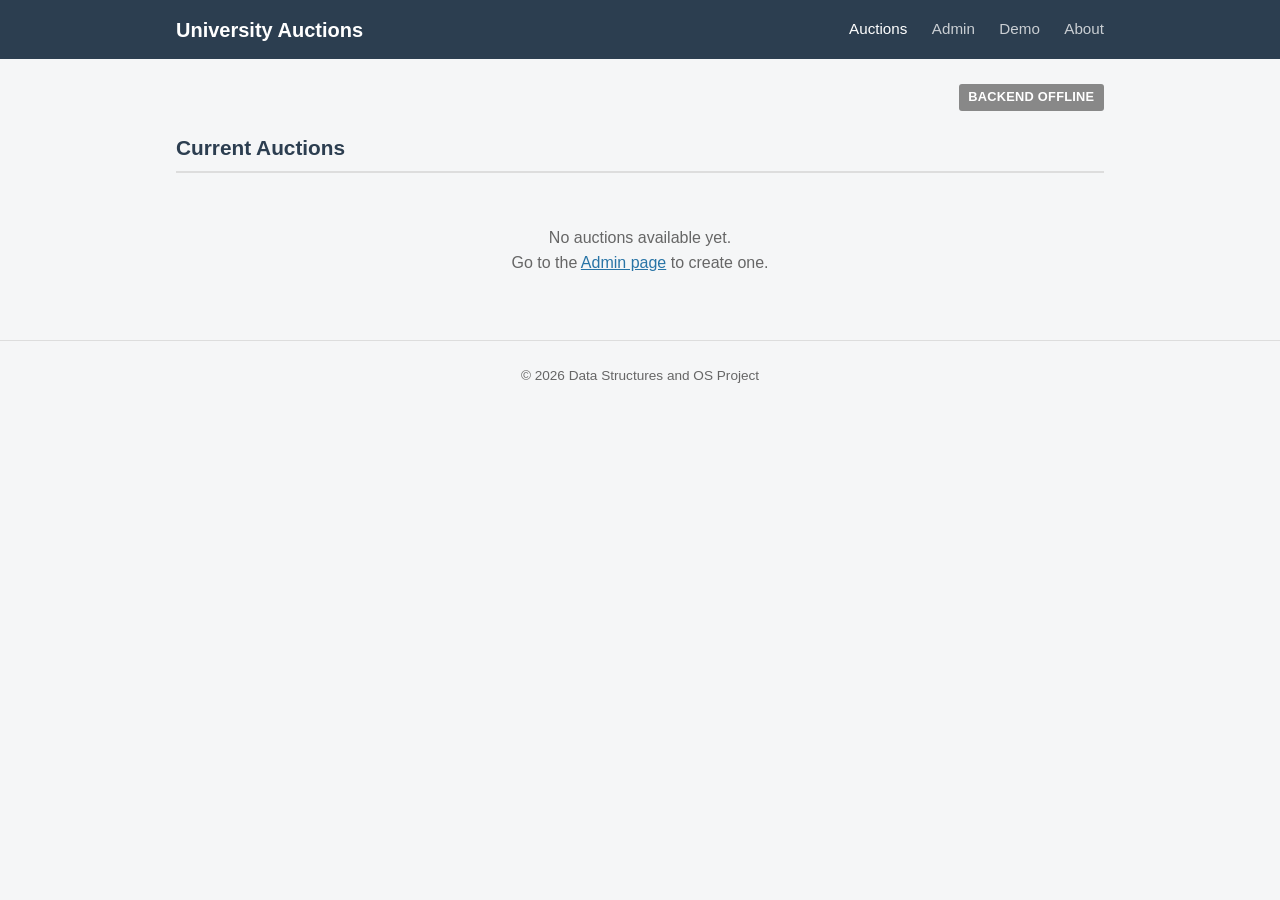
<file: frontend/index.html>
<!DOCTYPE html>
<html lang="en">
<head>
    <meta charset="UTF-8">
    <meta name="viewport" content="width=device-width, initial-scale=1.0">
    <title>Online Auction System</title>
    <link rel="stylesheet" href="css/style.css">
</head>
<body>
    <header>
        <div class="container header-container">
            <a href="index.html" class="site-title">University Auctions</a>
            <nav>
                <a href="index.html" class="active">Auctions</a>
                <a href="admin.html">Admin</a>
                <a href="demo.html">Demo</a>
                <a href="about.html">About</a>
            </nav>
        </div>
    </header>

    <main class="container">
        <section class="status-banner">
            <span id="api-status" class="badge">Checking system status...</span>
        </section>

        <h2>Current Auctions</h2>

        <div id="auction-list" class="auction-grid">
            <p>Loading auctions...</p>
        </div>
    </main>

    <footer>
        <div class="container">
            <p>&copy; 2026 Data Structures and OS Project</p>
        </div>
    </footer>

    <script src="js/api.js"></script>
    <script src="js/app.js"></script>
</body>
</html>
</file>
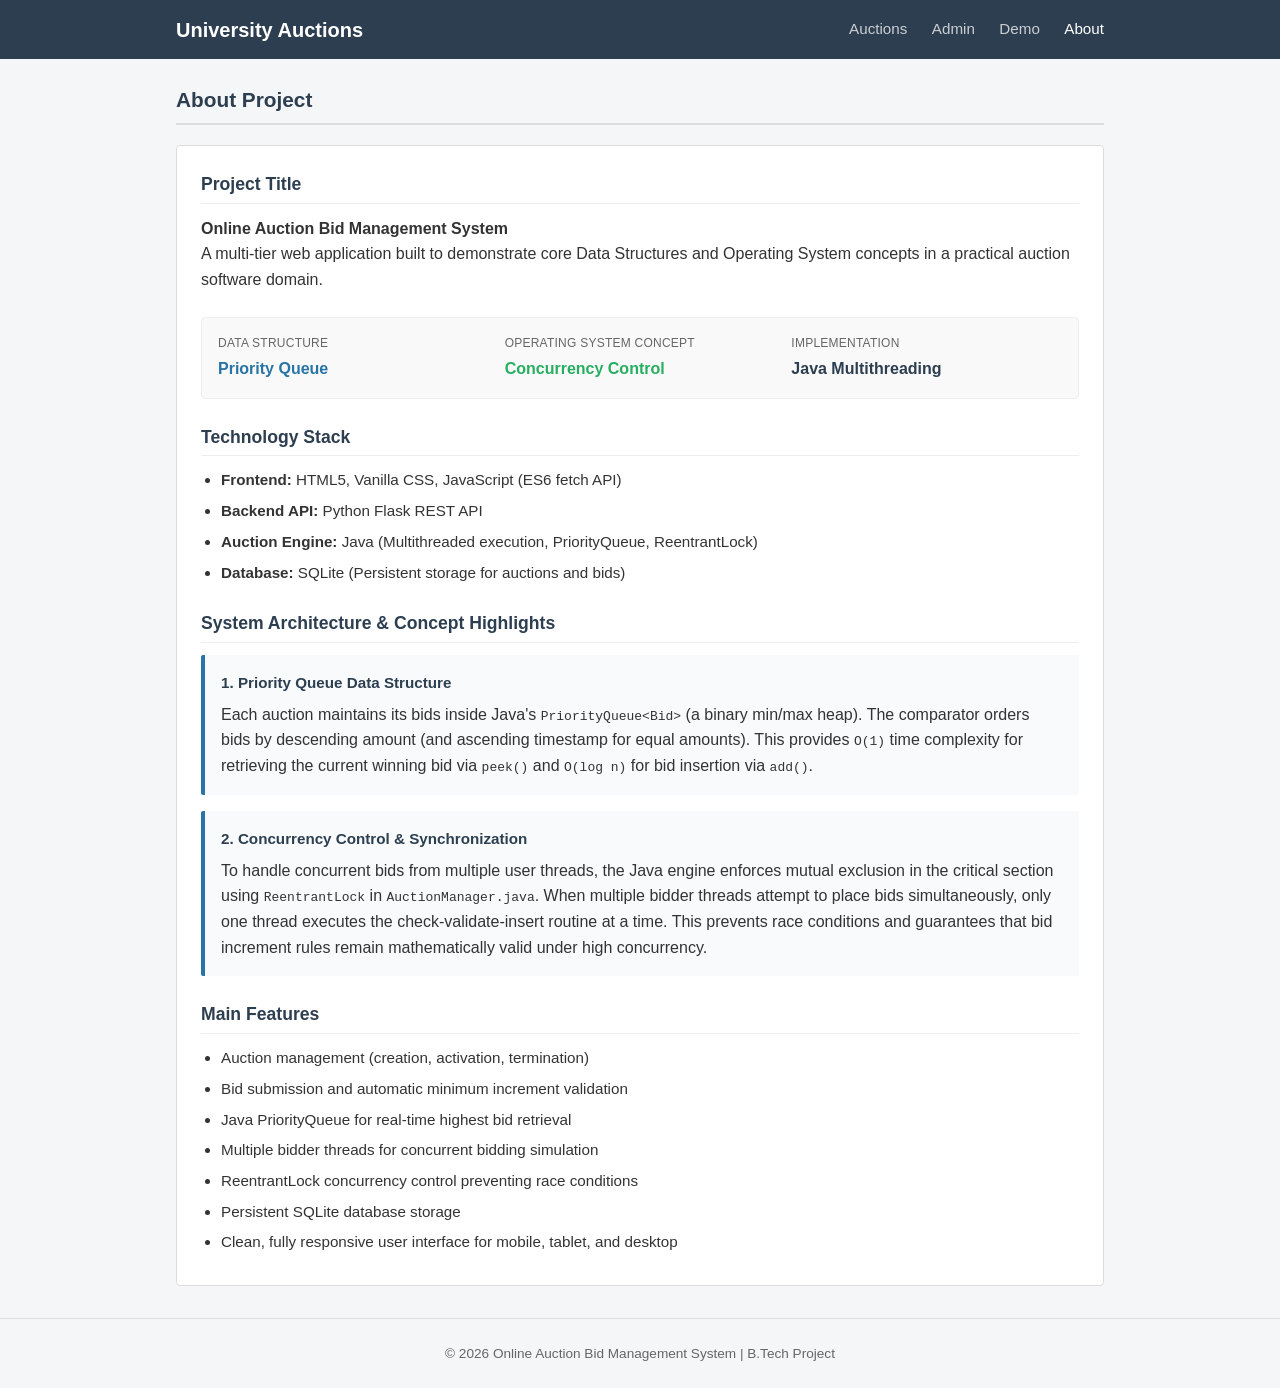
<file: frontend/about.html>
<!DOCTYPE html>
<html lang="en">
<head>
    <meta charset="UTF-8">
    <meta name="viewport" content="width=device-width, initial-scale=1.0">
    <title>About Project — Online Auction Bid Management System</title>
    <link rel="stylesheet" href="css/style.css">
</head>
<body>
    <header>
        <div class="container header-container">
            <a href="index.html" class="site-title">University Auctions</a>
            <nav>
                <a href="index.html">Auctions</a>
                <a href="admin.html">Admin</a>
                <a href="demo.html">Demo</a>
                <a href="about.html" class="active">About</a>
            </nav>
        </div>
    </header>

    <main class="container">
        <h2>About Project</h2>

        <div class="about-card">
            <div class="about-section">
                <h3>Project Title</h3>
                <p><strong>Online Auction Bid Management System</strong></p>
                <p class="text-muted">A multi-tier web application built to demonstrate core Data Structures and Operating System concepts in a practical auction software domain.</p>
            </div>

            <div class="info-grid" style="margin: 1.5rem 0;">
                <div class="info-item">
                    <span class="info-label">Data Structure</span>
                    <span class="info-value" style="color: var(--accent-color);">Priority Queue</span>
                </div>
                <div class="info-item">
                    <span class="info-label">Operating System Concept</span>
                    <span class="info-value" style="color: var(--success-color);">Concurrency Control</span>
                </div>
                <div class="info-item">
                    <span class="info-label">Implementation</span>
                    <span class="info-value" style="color: var(--primary-color);">Java Multithreading</span>
                </div>
            </div>

            <div class="about-section">
                <h3>Technology Stack</h3>
                <ul class="about-tech-list">
                    <li><strong>Frontend:</strong> HTML5, Vanilla CSS, JavaScript (ES6 fetch API)</li>
                    <li><strong>Backend API:</strong> Python Flask REST API</li>
                    <li><strong>Auction Engine:</strong> Java (Multithreaded execution, PriorityQueue, ReentrantLock)</li>
                    <li><strong>Database:</strong> SQLite (Persistent storage for auctions and bids)</li>
                </ul>
            </div>

            <div class="about-section" style="margin-top: 1.5rem;">
                <h3>System Architecture & Concept Highlights</h3>
                <div class="about-highlight-box">
                    <h4>1. Priority Queue Data Structure</h4>
                    <p>
                        Each auction maintains its bids inside Java's <code>PriorityQueue&lt;Bid&gt;</code> (a binary min/max heap).
                        The comparator orders bids by descending amount (and ascending timestamp for equal amounts).
                        This provides <code>O(1)</code> time complexity for retrieving the current winning bid via <code>peek()</code>
                        and <code>O(log n)</code> for bid insertion via <code>add()</code>.
                    </p>
                </div>

                <div class="about-highlight-box" style="margin-top: 1rem;">
                    <h4>2. Concurrency Control & Synchronization</h4>
                    <p>
                        To handle concurrent bids from multiple user threads, the Java engine enforces mutual exclusion in the critical section using <code>ReentrantLock</code> in <code>AuctionManager.java</code>.
                        When multiple bidder threads attempt to place bids simultaneously, only one thread executes the check-validate-insert routine at a time.
                        This prevents race conditions and guarantees that bid increment rules remain mathematically valid under high concurrency.
                    </p>
                </div>
            </div>

            <div class="about-section" style="margin-top: 1.5rem;">
                <h3>Main Features</h3>
                <ul class="about-feature-list">
                    <li>Auction management (creation, activation, termination)</li>
                    <li>Bid submission and automatic minimum increment validation</li>
                    <li>Java PriorityQueue for real-time highest bid retrieval</li>
                    <li>Multiple bidder threads for concurrent bidding simulation</li>
                    <li>ReentrantLock concurrency control preventing race conditions</li>
                    <li>Persistent SQLite database storage</li>
                    <li>Clean, fully responsive user interface for mobile, tablet, and desktop</li>
                </ul>
            </div>
        </div>
    </main>

    <footer>
        <div class="container">
            <p>&copy; 2026 Online Auction Bid Management System | B.Tech Project</p>
        </div>
    </footer>
</body>
</html>
</file>
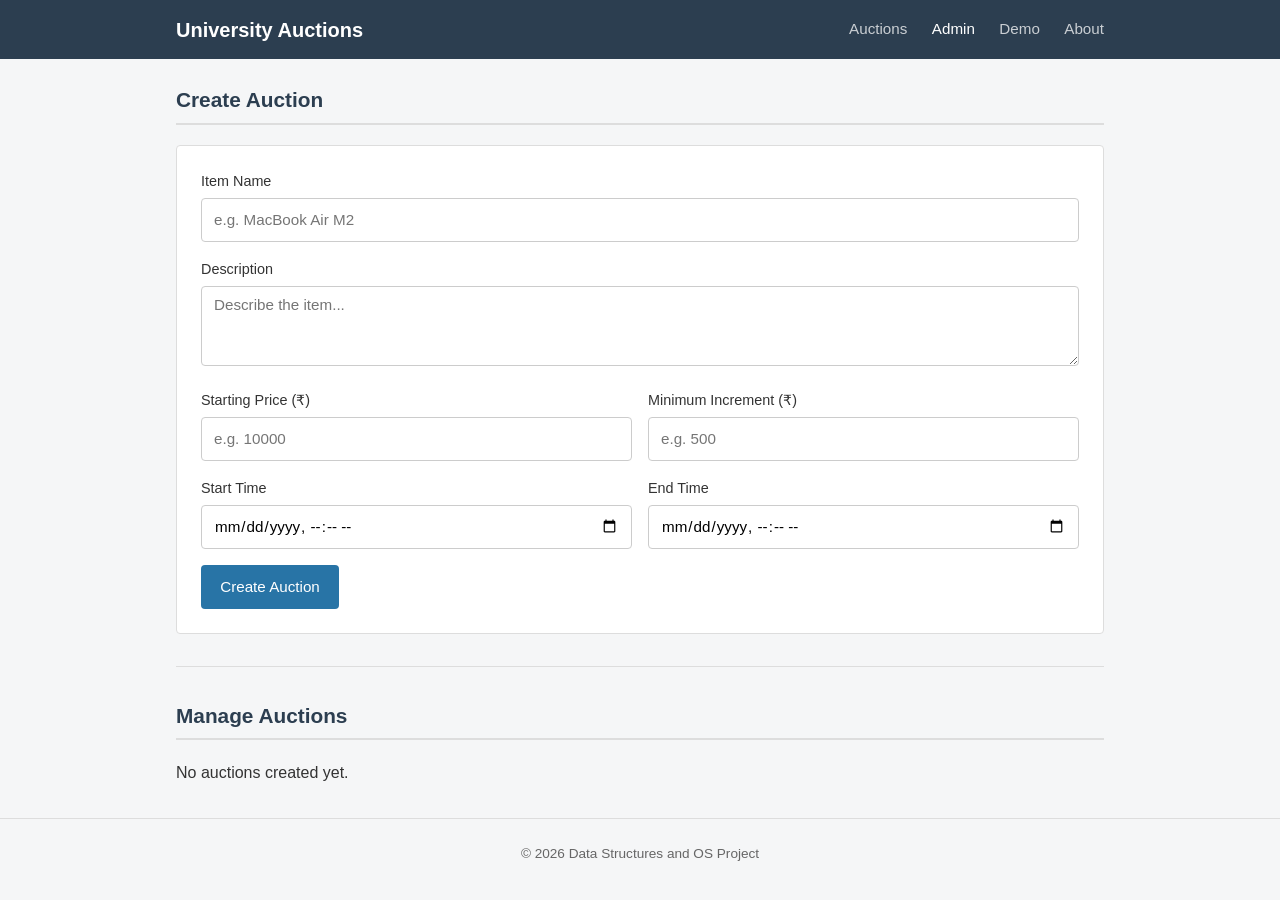
<file: frontend/admin.html>
<!DOCTYPE html>
<html lang="en">
<head>
    <meta charset="UTF-8">
    <meta name="viewport" content="width=device-width, initial-scale=1.0">
    <title>Admin — Create Auction</title>
    <link rel="stylesheet" href="css/style.css">
</head>
<body>
    <header>
        <div class="container header-container">
            <a href="index.html" class="site-title">University Auctions</a>
            <nav>
                <a href="index.html">Auctions</a>
                <a href="admin.html" class="active">Admin</a>
                <a href="demo.html">Demo</a>
                <a href="about.html">About</a>
            </nav>
        </div>
    </header>

    <main class="container">
        <h2>Create Auction</h2>

        <div id="form-message"></div>

        <form id="create-auction-form" class="auction-form">
            <div class="form-group">
                <label for="item-title">Item Name</label>
                <input type="text" class="form-input" id="item-title" placeholder="e.g. MacBook Air M2" required>
            </div>

            <div class="form-group">
                <label for="item-desc">Description</label>
                <textarea class="form-input" id="item-desc" rows="3" placeholder="Describe the item..." required></textarea>
            </div>

            <div class="form-row">
                <div class="form-group">
                    <label for="starting-price">Starting Price (₹)</label>
                    <input type="number" class="form-input" id="starting-price" min="1" step="1" placeholder="e.g. 10000" required>
                </div>
                <div class="form-group">
                    <label for="min-increment">Minimum Increment (₹)</label>
                    <input type="number" class="form-input" id="min-increment" min="1" step="1" placeholder="e.g. 500" required>
                </div>
            </div>

            <div class="form-row">
                <div class="form-group">
                    <label for="start-time">Start Time</label>
                    <input type="datetime-local" class="form-input" id="start-time" required>
                </div>
                <div class="form-group">
                    <label for="end-time">End Time</label>
                    <input type="datetime-local" class="form-input" id="end-time" required>
                </div>
            </div>

            <button type="submit" class="btn" id="submit-btn">Create Auction</button>
        </form>

        <hr class="section-divider">

        <h2>Manage Auctions</h2>
        <div id="admin-auction-list">
            <p>Loading auctions...</p>
        </div>
    </main>

    <footer>
        <div class="container">
            <p>&copy; 2026 Data Structures and OS Project</p>
        </div>
    </footer>

    <script src="js/api.js"></script>
    <script src="js/admin.js"></script>
</body>
</html>
</file>
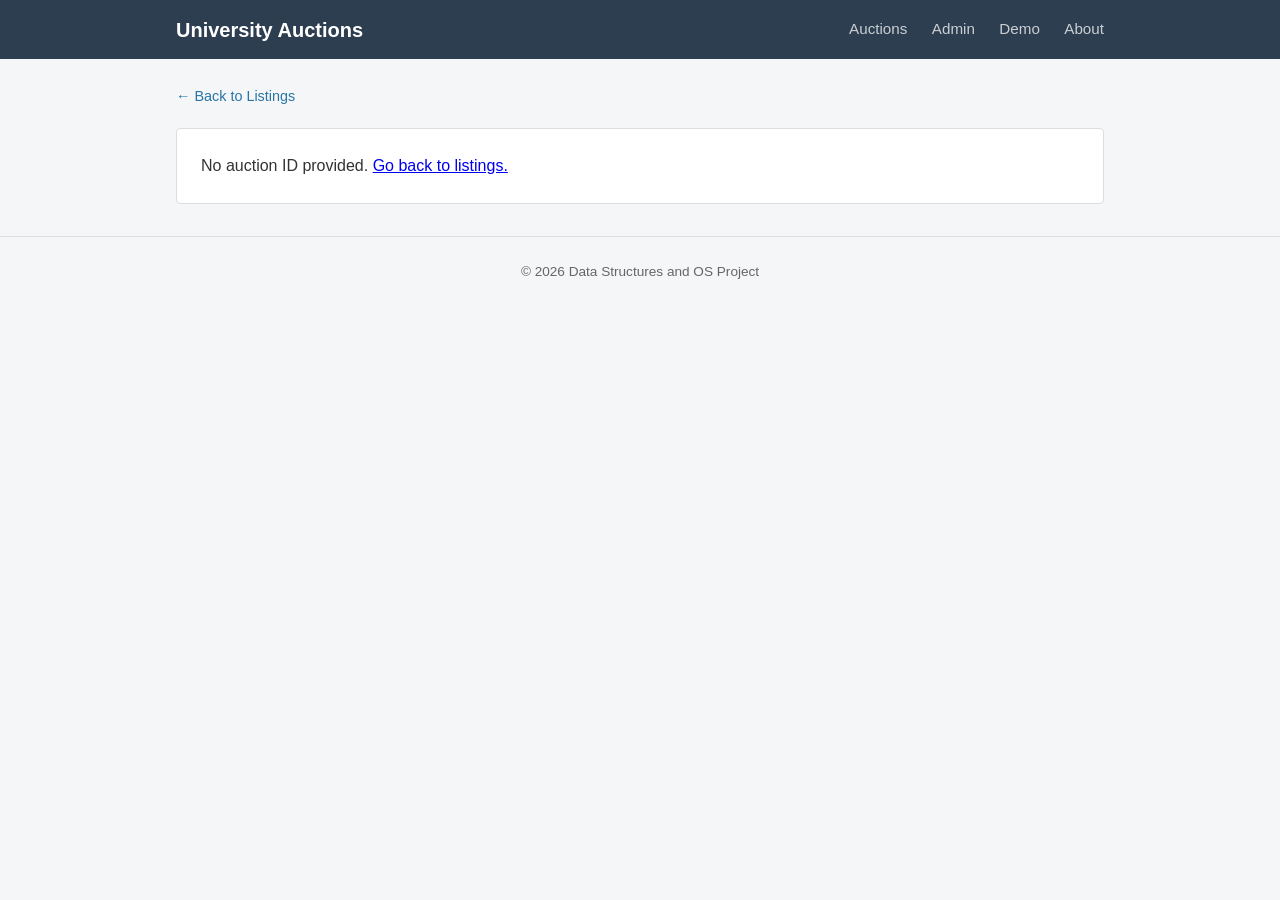
<file: frontend/auction.html>
<!DOCTYPE html>
<html lang="en">
<head>
    <meta charset="UTF-8">
    <meta name="viewport" content="width=device-width, initial-scale=1.0">
    <title>Auction Details</title>
    <link rel="stylesheet" href="css/style.css">
</head>
<body>
    <header>
        <div class="container header-container">
            <a href="index.html" class="site-title">University Auctions</a>
            <nav>
                <a href="index.html">Auctions</a>
                <a href="admin.html">Admin</a>
                <a href="demo.html">Demo</a>
                <a href="about.html">About</a>
            </nav>
        </div>
    </header>

    <main class="container">
        <a href="index.html" class="back-link">&larr; Back to Listings</a>

        <div id="auction-details-container" class="auction-details-card">
            <p>Loading auction details...</p>
        </div>
    </main>

    <footer>
        <div class="container">
            <p>&copy; 2026 Data Structures and OS Project</p>
        </div>
    </footer>

    <script src="js/api.js"></script>
    <script src="js/auction.js"></script>
</body>
</html>
</file>
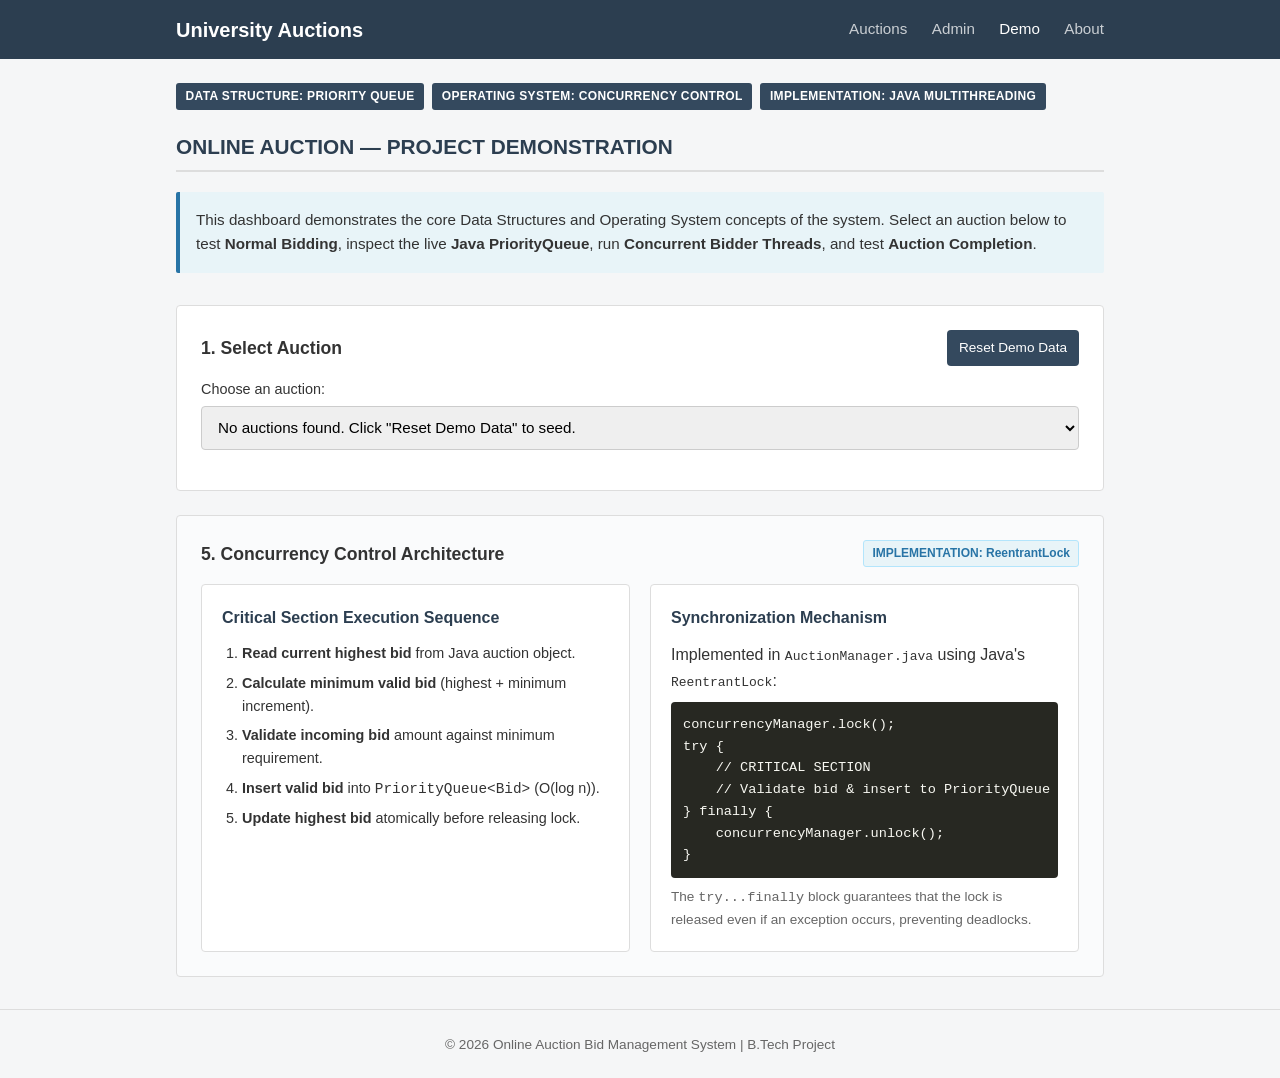
<file: frontend/demo.html>
<!DOCTYPE html>
<html lang="en">
<head>
    <meta charset="UTF-8">
    <meta name="viewport" content="width=device-width, initial-scale=1.0">
    <title>Project Demonstration — Online Auction System</title>
    <link rel="stylesheet" href="css/style.css">
</head>
<body>
    <header>
        <div class="container header-container">
            <a href="index.html" class="site-title">University Auctions</a>
            <nav>
                <a href="index.html">Auctions</a>
                <a href="admin.html">Admin</a>
                <a href="demo.html" class="active">Demo</a>
                <a href="about.html">About</a>
            </nav>
        </div>
    </header>

    <main class="container">
        <div class="academic-badge-bar">
            <span class="academic-badge">DATA STRUCTURE: Priority Queue</span>
            <span class="academic-badge">OPERATING SYSTEM: Concurrency Control</span>
            <span class="academic-badge">IMPLEMENTATION: Java Multithreading</span>
        </div>

        <h2>ONLINE AUCTION — PROJECT DEMONSTRATION</h2>
        <p class="demo-intro">
            This dashboard demonstrates the core Data Structures and Operating System concepts of the system.
            Select an auction below to test <strong>Normal Bidding</strong>, inspect the live <strong>Java PriorityQueue</strong>,
            run <strong>Concurrent Bidder Threads</strong>, and test <strong>Auction Completion</strong>.
        </p>

        <!-- 1. AUCTION SELECTION & STATUS -->
        <div class="demo-card">
            <div class="demo-card-header">
                <h3>1. Select Auction</h3>
                <button class="btn btn-sm btn-secondary" onclick="seedDemoData()">Reset Demo Data</button>
            </div>

            <div class="form-group">
                <label for="auction-select">Choose an auction:</label>
                <select class="form-input" id="auction-select">
                    <option value="">Loading auctions...</option>
                </select>
            </div>

            <div id="auction-info" class="demo-auction-info" style="display:none;"></div>

            <div id="auction-actions" class="demo-action-buttons" style="display:none; margin-top: 0.75rem;">
                <button class="btn btn-sm btn-secondary" id="start-btn" onclick="startCurrentAuction()">Start Auction (Activate)</button>
                <button class="btn btn-sm btn-danger" id="end-btn" onclick="endCurrentAuction()">End Auction (Complete)</button>
            </div>
        </div>

        <!-- 2. NORMAL BIDDING & INCREMENT VALIDATION -->
        <div class="demo-card" id="normal-bidding-section" style="display:none;">
            <h3>2. Normal Bidding & Increment Validation</h3>
            <p class="demo-section-desc">Test manual bid placement and minimum increment rule validation.</p>
            
            <div id="normal-bid-message"></div>

            <div class="bid-form">
                <div class="form-group" style="flex: 1;">
                    <label for="demo-bidder-name">Bidder Name</label>
                    <input type="text" class="form-input" id="demo-bidder-name" value="Ashish" placeholder="Enter name">
                </div>
                <div class="form-group" style="flex: 1;">
                    <label for="demo-bid-amount">Bid Amount (₹)</label>
                    <input type="number" class="form-input" id="demo-bid-amount" placeholder="Amount">
                </div>
                <button class="btn" id="place-bid-btn" onclick="placeNormalBid()">Place Bid</button>
            </div>
        </div>

        <!-- 3. PRIORITY QUEUE DEMONSTRATION -->
        <div class="demo-card" id="priority-queue-section" style="display:none;">
            <div class="demo-card-header">
                <h3>3. Priority Queue Demonstration</h3>
                <span class="academic-label">DATA STRUCTURE: Priority Queue</span>
            </div>
            <p class="demo-section-desc">
                The bids below are stored in Java's <code>PriorityQueue&lt;Bid&gt;</code> engine.
                The <strong>highest bid always has the highest priority</strong> (O(1) retrieval via <code>peek()</code>).
            </p>

            <div id="priority-queue-container">
                <p class="no-bids">Select an auction to view its priority queue.</p>
            </div>
        </div>

        <!-- 4. CONCURRENT BIDDING SIMULATION -->
        <div class="demo-card" id="concurrency-section" style="display:none;">
            <div class="demo-card-header">
                <h3>4. Concurrent Bidding Simulation</h3>
                <span class="academic-label">OPERATING SYSTEM: Concurrency Control</span>
            </div>
            <p class="demo-section-desc">
                Simulate multiple Java bidder threads submitting bids simultaneously to test thread synchronization and race condition prevention.
            </p>

            <div class="form-group">
                <label for="thread-count">Number of Bidder Threads:</label>
                <select class="form-input" id="thread-count">
                    <option value="3">3 Threads</option>
                    <option value="5" selected>5 Threads</option>
                    <option value="10">10 Threads</option>
                    <option value="15">15 Threads</option>
                    <option value="20">20 Threads</option>
                </select>
            </div>

            <div id="bidder-inputs"></div>

            <div class="demo-action-buttons" style="margin-top: 1rem;">
                <button class="btn btn-sm btn-secondary" onclick="generateBidders()">Reset Planned Bids</button>
                <button class="btn" id="run-simulation-btn" onclick="runSimulation()">Run Concurrent Simulation</button>
            </div>

            <div id="demo-message" style="margin-top: 1rem;"></div>

            <!-- SIMULATION RESULTS -->
            <div id="demo-results" style="display:none; margin-top: 1.5rem;">
                <h4>Simulation Results</h4>
                <div id="results-list"></div>
                <div id="results-summary"></div>
            </div>
        </div>

        <!-- 5. CONCURRENCY CONTROL EXPLANATION -->
        <div class="demo-card demo-explanation-card">
            <div class="demo-card-header">
                <h3>5. Concurrency Control Architecture</h3>
                <span class="academic-label">IMPLEMENTATION: ReentrantLock</span>
            </div>

            <div class="explanation-grid">
                <div class="explanation-box">
                    <h4>Critical Section Execution Sequence</h4>
                    <ol class="explanation-list">
                        <li><strong>Read current highest bid</strong> from Java auction object.</li>
                        <li><strong>Calculate minimum valid bid</strong> (highest + minimum increment).</li>
                        <li><strong>Validate incoming bid</strong> amount against minimum requirement.</li>
                        <li><strong>Insert valid bid</strong> into <code>PriorityQueue&lt;Bid&gt;</code> (O(log n)).</li>
                        <li><strong>Update highest bid</strong> atomically before releasing lock.</li>
                    </ol>
                </div>

                <div class="explanation-box">
                    <h4>Synchronization Mechanism</h4>
                    <p>
                        Implemented in <code>AuctionManager.java</code> using Java's <code>ReentrantLock</code>:
                    </p>
                    <pre class="code-snippet"><code>concurrencyManager.lock();
try {
    // CRITICAL SECTION
    // Validate bid & insert to PriorityQueue
} finally {
    concurrencyManager.unlock();
}</code></pre>
                    <p style="margin-top: 0.5rem; font-size: 0.85rem; color: var(--text-muted);">
                        The <code>try...finally</code> block guarantees that the lock is released even if an exception occurs, preventing deadlocks.
                    </p>
                </div>
            </div>
        </div>
    </main>

    <footer>
        <div class="container">
            <p>&copy; 2026 Online Auction Bid Management System | B.Tech Project</p>
        </div>
    </footer>

    <script src="js/api.js"></script>
    <script src="js/demo.js"></script>
</body>
</html>
</file>
<file: frontend/css/style.css>
/* ==========================================
   Online Auction Bid Management System
   Clean, practical CSS — no unnecessary decoration
   ========================================== */

:root {
    --primary-color: #2c3e50;
    --secondary-color: #34495e;
    --accent-color: #2874a6;
    --background-color: #f5f6f7;
    --text-color: #333333;
    --text-muted: #666666;
    --border-color: #ddd;
    --card-bg: #ffffff;
    --success-color: #27ae60;
    --danger-color: #c0392b;
    --warning-color: #d4a017;
    --info-color: #2874a6;
}

/* Reset */
*, *::before, *::after {
    box-sizing: border-box;
    margin: 0;
    padding: 0;
}

body {
    font-family: -apple-system, BlinkMacSystemFont, "Segoe UI", Roboto, Helvetica, Arial, sans-serif;
    background-color: var(--background-color);
    color: var(--text-color);
    line-height: 1.6;
    -webkit-text-size-adjust: 100%;
}

.container {
    max-width: 960px;
    margin: 0 auto;
    padding: 0 1rem;
}

/* ==========================================
   Header
   ========================================== */
header {
    background-color: var(--primary-color);
    color: #fff;
    padding: 0.85rem 0;
    margin-bottom: 1.5rem;
}

.header-container {
    display: flex;
    justify-content: space-between;
    align-items: center;
    flex-wrap: wrap;
}

.site-title {
    font-size: 1.25rem;
    font-weight: 600;
    color: #fff;
    text-decoration: none;
}

nav a {
    color: rgba(255, 255, 255, 0.75);
    text-decoration: none;
    margin-left: 1.25rem;
    font-size: 0.95rem;
    padding: 0.4rem 0;
}

nav a:hover,
nav a.active {
    color: #fff;
}

/* ==========================================
   Typography
   ========================================== */
h2 {
    margin-bottom: 1.25rem;
    color: var(--primary-color);
    font-size: 1.3rem;
    border-bottom: 2px solid var(--border-color);
    padding-bottom: 0.4rem;
}

h3 {
    font-size: 1.1rem;
    margin-bottom: 0.75rem;
}

/* ==========================================
   Status Banner
   ========================================== */
.status-banner {
    margin-bottom: 1.25rem;
    text-align: right;
}

/* ==========================================
   Badges
   ========================================== */
.badge {
    display: inline-block;
    padding: 0.2rem 0.6rem;
    border-radius: 3px;
    font-size: 0.8rem;
    font-weight: 600;
    text-transform: uppercase;
    letter-spacing: 0.02em;
}

.badge-active {
    background-color: var(--success-color);
    color: #fff;
}

.badge-upcoming {
    background-color: var(--warning-color);
    color: #fff;
}

.badge-ended {
    background-color: #888;
    color: #fff;
}

/* ==========================================
   Alerts / Messages
   ========================================== */
.alert {
    padding: 0.75rem 1rem;
    border-radius: 4px;
    margin-bottom: 1rem;
    font-size: 0.9rem;
}

.alert-success {
    background-color: #d4edda;
    border: 1px solid #c3e6cb;
    color: #155724;
}

.alert-error {
    background-color: #f8d7da;
    border: 1px solid #f5c6cb;
    color: #721c24;
}

.alert-info {
    background-color: #e3f2fd;
    border: 1px solid #b3e5fc;
    color: #0277bd;
}

/* ==========================================
   Auction Grid / Cards
   ========================================== */
.auction-grid {
    display: grid;
    grid-template-columns: repeat(auto-fill, minmax(280px, 1fr));
    gap: 1.25rem;
}

.card {
    background: var(--card-bg);
    border: 1px solid var(--border-color);
    border-radius: 4px;
    padding: 1.25rem;
    display: flex;
    flex-direction: column;
}

.card-header {
    display: flex;
    justify-content: space-between;
    align-items: flex-start;
    margin-bottom: 0.5rem;
    gap: 0.5rem;
}

.card-header h3 {
    margin-bottom: 0;
    font-size: 1.1rem;
}

.card-desc {
    color: var(--text-muted);
    font-size: 0.9rem;
    margin-bottom: 1rem;
    flex-grow: 1;
}

.card-stats {
    display: flex;
    justify-content: space-between;
    gap: 1rem;
    margin-bottom: 0.75rem;
    padding-top: 0.75rem;
    border-top: 1px solid #eee;
}

.stat {
    display: flex;
    flex-direction: column;
}

.stat-label {
    font-size: 0.75rem;
    color: var(--text-muted);
    text-transform: uppercase;
    letter-spacing: 0.02em;
}

.stat-value {
    font-weight: 600;
    font-size: 1.05rem;
}

.card-meta {
    display: flex;
    flex-direction: column;
    font-size: 0.8rem;
    color: var(--text-muted);
    margin-bottom: 1rem;
    gap: 0.15rem;
}

.empty-state {
    grid-column: 1 / -1;
    text-align: center;
    padding: 2rem;
    color: var(--text-muted);
}

.empty-state a {
    color: var(--accent-color);
}

/* ==========================================
   Buttons
   ========================================== */
.btn {
    display: inline-block;
    background-color: var(--accent-color);
    color: #fff;
    border: none;
    padding: 0.6rem 1.2rem;
    border-radius: 4px;
    cursor: pointer;
    text-decoration: none;
    text-align: center;
    font-size: 0.95rem;
    font-weight: 500;
    min-height: 44px; /* touch target size */
}

.btn:hover {
    opacity: 0.9;
}

.btn:disabled {
    opacity: 0.6;
    cursor: not-allowed;
}

.btn-sm {
    padding: 0.35rem 0.75rem;
    font-size: 0.85rem;
    min-height: 36px;
}

.btn-danger {
    background-color: var(--danger-color);
}

.btn-secondary {
    background-color: var(--secondary-color);
}

/* ==========================================
   Details Page
   ========================================== */
.back-link {
    display: inline-block;
    margin-bottom: 1.25rem;
    text-decoration: none;
    color: var(--accent-color);
    font-size: 0.9rem;
}

.auction-details-card {
    background: var(--card-bg);
    border: 1px solid var(--border-color);
    border-radius: 4px;
    padding: 1.5rem;
}

.details-header {
    display: flex;
    justify-content: space-between;
    align-items: flex-start;
    margin-bottom: 1rem;
    gap: 1rem;
}

.auction-description {
    color: var(--text-muted);
    margin-bottom: 1.5rem;
    line-height: 1.5;
}

/* Info Grid — auction details in a 2-col or 3-col layout */
.info-grid {
    display: grid;
    grid-template-columns: repeat(3, 1fr);
    gap: 1rem;
    margin-bottom: 1.5rem;
    padding: 1rem;
    background: #f9f9f9;
    border-radius: 4px;
    border: 1px solid #eee;
}

.info-item {
    display: flex;
    flex-direction: column;
}

.info-label {
    font-size: 0.75rem;
    color: var(--text-muted);
    text-transform: uppercase;
    letter-spacing: 0.02em;
    margin-bottom: 0.2rem;
}

.info-value {
    font-weight: 600;
    font-size: 1rem;
}

/* ==========================================
   Bidding Section
   ========================================== */
.bidding-section {
    margin-bottom: 1.5rem;
    padding: 1.25rem;
    background-color: #f9f9f9;
    border-radius: 4px;
    border: 1px solid #eee;
}

.bidding-disabled {
    opacity: 0.7;
}

.bid-form {
    display: flex;
    gap: 0.75rem;
    margin-top: 0.75rem;
    align-items: flex-end;
}

.bid-hint {
    font-size: 0.8rem;
    color: var(--text-muted);
    margin-top: 0.5rem;
}

/* ==========================================
   Bid History
   ========================================== */
.bid-history-section {
    margin-top: 1.5rem;
}

.bid-list {
    display: flex;
    flex-direction: column;
    gap: 0;
}

.bid-item {
    display: flex;
    flex-wrap: wrap;
    align-items: center;
    gap: 0.5rem;
    padding: 0.75rem 0;
    border-bottom: 1px solid #eee;
}

.bid-item:last-child {
    border-bottom: none;
}

.bid-highest {
    background-color: #f0faf0;
    margin: 0 -0.5rem;
    padding: 0.75rem 0.5rem;
    border-radius: 3px;
}

.bid-item-main {
    display: flex;
    justify-content: space-between;
    flex-grow: 1;
    min-width: 0;
}

.bid-bidder {
    font-weight: 500;
}

.bid-amount {
    font-weight: 600;
    color: var(--primary-color);
}

.bid-time {
    font-size: 0.8rem;
    color: var(--text-muted);
}

.no-bids {
    color: var(--text-muted);
    padding: 1rem 0;
}

/* ==========================================
   Forms
   ========================================== */
.auction-form {
    background: var(--card-bg);
    border: 1px solid var(--border-color);
    border-radius: 4px;
    padding: 1.5rem;
    margin-bottom: 1.5rem;
}

.form-group {
    margin-bottom: 1rem;
}

.form-group label {
    display: block;
    font-size: 0.9rem;
    font-weight: 500;
    margin-bottom: 0.3rem;
    color: var(--text-color);
}

.form-input {
    width: 100%;
    padding: 0.6rem 0.75rem;
    border: 1px solid #ccc;
    border-radius: 4px;
    font-size: 0.95rem;
    font-family: inherit;
    min-height: 44px; /* touch target */
}

.form-input:focus {
    outline: none;
    border-color: var(--accent-color);
}

textarea.form-input {
    resize: vertical;
    min-height: 80px;
}

.form-row {
    display: flex;
    gap: 1rem;
}

.form-row .form-group {
    flex: 1;
}

.section-divider {
    border: none;
    border-top: 1px solid var(--border-color);
    margin: 2rem 0;
}

/* ==========================================
   Admin Auction List
   ========================================== */
.admin-auction-row {
    display: flex;
    justify-content: space-between;
    align-items: center;
    flex-wrap: wrap;
    gap: 0.5rem;
    padding: 0.85rem 0;
    border-bottom: 1px solid #eee;
}

.admin-auction-row:last-child {
    border-bottom: none;
}

.admin-auction-info {
    display: flex;
    align-items: center;
    gap: 0.5rem;
    flex-wrap: wrap;
}

.admin-auction-details {
    font-size: 0.85rem;
    color: var(--text-muted);
    display: flex;
    gap: 1rem;
}

.admin-auction-actions {
    display: flex;
    gap: 0.5rem;
    flex-wrap: wrap;
}

/* ==========================================
   Footer
   ========================================== */
footer {
    text-align: center;
    padding: 1.5rem 0;
    color: var(--text-muted);
    font-size: 0.85rem;
    margin-top: 2rem;
    border-top: 1px solid var(--border-color);
}

/* ==========================================
   Responsive — Tablet (768px)
   ========================================== */
@media (max-width: 768px) {
    .header-container {
        flex-direction: column;
        align-items: flex-start;
        gap: 0.5rem;
    }

    nav {
        display: flex;
        flex-wrap: wrap;
        width: 100%;
    }

    nav a {
        margin-left: 0;
        margin-right: 1rem;
    }

    .info-grid {
        grid-template-columns: repeat(2, 1fr);
    }

    .details-header {
        flex-direction: column;
    }

    .bid-form {
        flex-direction: column;
    }

    .form-row {
        flex-direction: column;
        gap: 0;
    }

    .admin-auction-row {
        flex-direction: column;
        align-items: flex-start;
    }

    .admin-auction-actions {
        width: 100%;
    }

    .admin-auction-actions .btn {
        flex: 1;
        text-align: center;
    }
}

/* ==========================================
   Responsive — Mobile (480px)
   ========================================== */
@media (max-width: 480px) {
    .container {
        padding: 0 0.75rem;
    }

    .site-title {
        font-size: 1.1rem;
    }

    h2 {
        font-size: 1.15rem;
    }

    .auction-grid {
        grid-template-columns: 1fr;
    }

    .info-grid {
        grid-template-columns: 1fr 1fr;
        gap: 0.75rem;
    }

    .card-stats {
        flex-direction: column;
        gap: 0.5rem;
    }

    .auction-details-card {
        padding: 1rem;
    }

    .auction-form {
        padding: 1rem;
    }

    .bidding-section {
        padding: 1rem;
    }

    .bid-item {
        flex-direction: column;
        align-items: flex-start;
    }

    .bid-item-main {
        width: 100%;
    }
}

/* ==========================================
   Responsive — Small phone (360px)
   ========================================== */
@media (max-width: 360px) {
    .info-grid {
        grid-template-columns: 1fr;
    }

    nav a {
        font-size: 0.9rem;
    }
}

/* ==========================================
   Demo Page (Phase 3 Concurrency)
   ========================================== */
.demo-intro {
    font-size: 0.95rem;
    margin-bottom: 2rem;
    padding: 1rem;
    background-color: #e8f4f8;
    border-left: 4px solid var(--info-color);
    border-radius: 2px;
}

.demo-setup {
    background: var(--card-bg);
    border: 1px solid var(--border-color);
    border-radius: 4px;
    padding: 1.25rem;
    margin-bottom: 1.5rem;
}

.demo-auction-info {
    margin-top: 1rem;
    padding: 1rem;
    background-color: #f9f9f9;
    border: 1px dashed #ccc;
    font-size: 0.9rem;
    line-height: 1.5;
}

.demo-bidders-grid {
    display: grid;
    grid-template-columns: repeat(auto-fill, minmax(200px, 1fr));
    gap: 1rem;
    margin-bottom: 1rem;
    padding: 1rem;
    background-color: #f9f9f9;
    border-radius: 4px;
}

.demo-bidder-row {
    display: flex;
    flex-direction: column;
    gap: 0.25rem;
}

.demo-bidder-name {
    font-size: 0.8rem;
    font-weight: 600;
    color: var(--text-muted);
}

.demo-amount-input {
    min-height: 36px;
    padding: 0.4rem;
}

/* ==========================================
   Phase 5 Presentation & Academic Styles
   ========================================== */
.academic-badge-bar {
    display: flex;
    flex-wrap: wrap;
    gap: 0.5rem;
    margin-bottom: 1.25rem;
}

.academic-badge {
    background-color: var(--secondary-color);
    color: #fff;
    font-size: 0.75rem;
    font-weight: 600;
    padding: 0.25rem 0.6rem;
    border-radius: 3px;
    letter-spacing: 0.03em;
    text-transform: uppercase;
}

.academic-label {
    display: inline-block;
    font-size: 0.75rem;
    font-weight: 700;
    color: var(--accent-color);
    background-color: #e8f4f8;
    padding: 0.2rem 0.5rem;
    border-radius: 3px;
    border: 1px solid #b3e5fc;
}

.demo-card {
    background: var(--card-bg);
    border: 1px solid var(--border-color);
    border-radius: 4px;
    padding: 1.5rem;
    margin-bottom: 1.5rem;
}

.demo-card-header {
    display: flex;
    justify-content: space-between;
    align-items: center;
    flex-wrap: wrap;
    gap: 0.5rem;
    margin-bottom: 0.75rem;
}

.demo-card-header h3 {
    margin-bottom: 0;
}

.demo-section-desc {
    font-size: 0.9rem;
    color: var(--text-muted);
    margin-bottom: 1rem;
}

.demo-action-buttons {
    display: flex;
    gap: 0.5rem;
    flex-wrap: wrap;
}

/* Priority Queue Visual List */
.pq-display-list {
    display: flex;
    flex-direction: column;
    gap: 0.5rem;
    margin-top: 0.75rem;
}

.pq-item {
    display: flex;
    align-items: center;
    gap: 0.75rem;
    padding: 0.6rem 0.85rem;
    background-color: #f9f9f9;
    border: 1px solid #e2e8f0;
    border-radius: 4px;
    font-size: 0.95rem;
}

.pq-item-highest {
    background-color: #f0faf0;
    border-color: #a3e635;
    font-weight: 600;
}

.pq-item-rank {
    font-size: 0.8rem;
    font-weight: 700;
    color: var(--text-muted);
    min-width: 28px;
}

.pq-item-content {
    display: flex;
    align-items: center;
    justify-content: space-between;
    width: 100%;
    flex-wrap: wrap;
    gap: 0.5rem;
}

.pq-bidder {
    font-weight: 500;
}

.pq-amount {
    font-weight: 700;
    color: var(--primary-color);
}

/* Explanation Section */
.demo-explanation-card {
    background-color: #fafbfc;
}

.explanation-grid {
    display: grid;
    grid-template-columns: repeat(auto-fit, minmax(300px, 1fr));
    gap: 1.25rem;
    margin-top: 1rem;
}

.explanation-box {
    background: #fff;
    border: 1px solid var(--border-color);
    padding: 1.25rem;
    border-radius: 4px;
}

.explanation-box h4 {
    font-size: 1rem;
    margin-bottom: 0.75rem;
    color: var(--primary-color);
}

.explanation-list {
    padding-left: 1.25rem;
    font-size: 0.9rem;
    line-height: 1.6;
}

.explanation-list li {
    margin-bottom: 0.4rem;
}

.code-snippet {
    background: #272822;
    color: #f8f8f2;
    padding: 0.75rem;
    border-radius: 4px;
    font-family: Consolas, Monaco, monospace;
    font-size: 0.85rem;
    overflow-x: auto;
    margin-top: 0.5rem;
}

/* About Page Styles */
.about-card {
    background: var(--card-bg);
    border: 1px solid var(--border-color);
    padding: 1.5rem;
    border-radius: 4px;
}

.about-section h3 {
    color: var(--primary-color);
    border-bottom: 1px solid #eee;
    padding-bottom: 0.3rem;
    margin-bottom: 0.75rem;
}

.about-tech-list, .about-feature-list {
    padding-left: 1.25rem;
    font-size: 0.95rem;
    line-height: 1.6;
}

.about-tech-list li, .about-feature-list li {
    margin-bottom: 0.4rem;
}

.about-highlight-box {
    background: #f8fafc;
    border-left: 4px solid var(--accent-color);
    padding: 1rem;
    border-radius: 2px;
}

.about-highlight-box h4 {
    font-size: 0.95rem;
    margin-bottom: 0.4rem;
    color: var(--primary-color);
}

/* Mobile Media Queries for Demo Elements */
@media (max-width: 480px) {
    .demo-card {
        padding: 1rem;
    }

    .demo-card-header {
        flex-direction: column;
        align-items: flex-start;
    }

    .pq-item-content {
        flex-direction: column;
        align-items: flex-start;
        gap: 0.2rem;
    }

    .explanation-grid {
        grid-template-columns: 1fr;
    }

    .academic-badge-bar {
        flex-direction: column;
        align-items: flex-start;
    }
}
</file>
